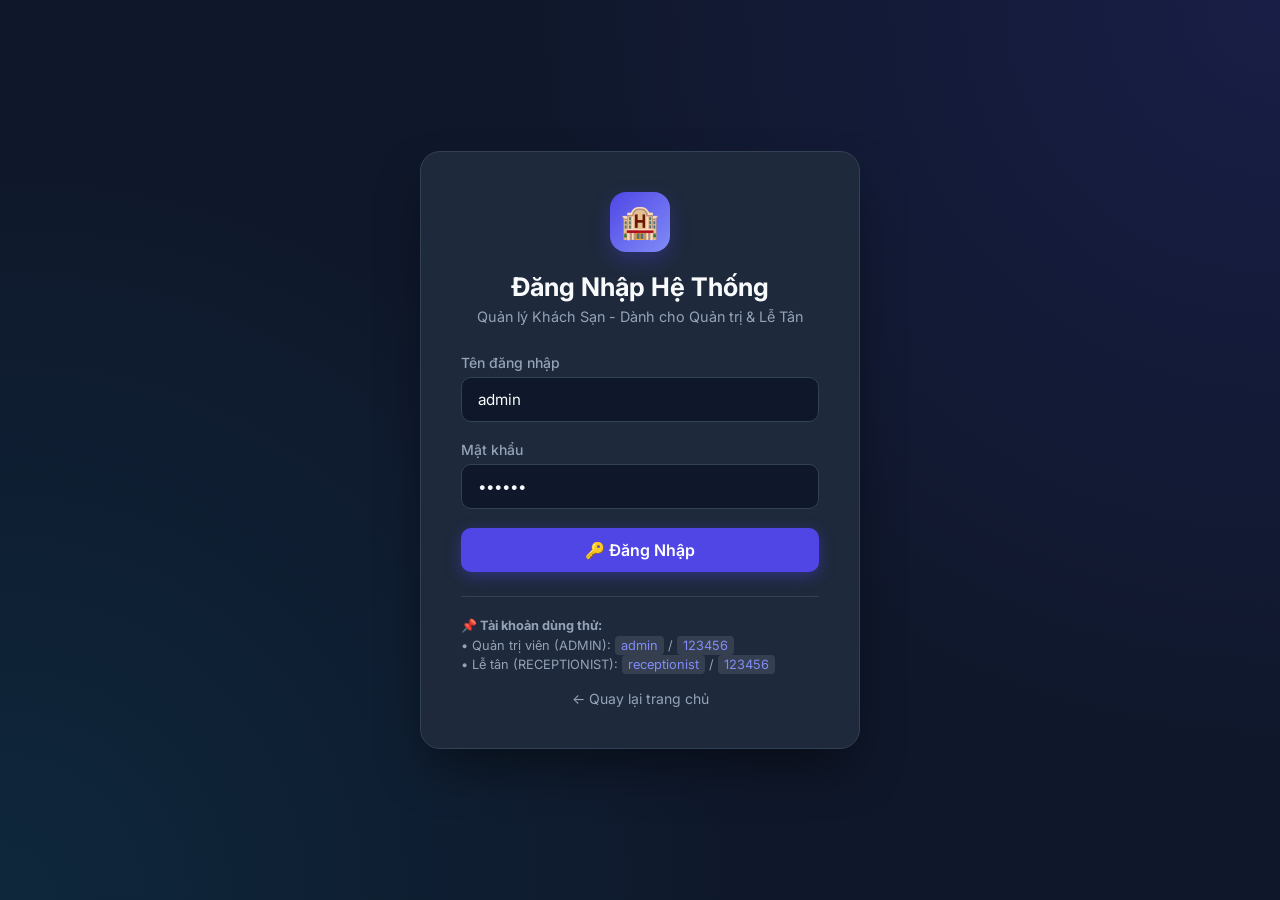
<file: hotel-management/src/main/resources/templates/login.html>
<!DOCTYPE html>
<html lang="vi" xmlns:th="http://www.thymeleaf.org">
<head>
    <meta charset="UTF-8">
    <meta name="viewport" content="width=device-width, initial-scale=1.0">
    <title>Đăng nhập - Quản lý khách sạn</title>
    <link href="https://fonts.googleapis.com/css2?family=Inter:wght@300;400;500;600;700&display=swap" rel="stylesheet">
    <style>
        :root {
            --primary: #4f46e5;
            --primary-hover: #4338ca;
            --bg-color: #0f172a;
            --card-bg: #1e293b;
            --card-border: #334155;
            --text-main: #f8fafc;
            --text-muted: #94a3b8;
            --accent-rose: #f43f5e;
        }

        * {
            box-sizing: border-box;
            margin: 0;
            padding: 0;
            font-family: 'Inter', sans-serif;
        }

        body {
            background-color: var(--bg-color);
            color: var(--text-main);
            min-height: 100vh;
            display: flex;
            align-items: center;
            justify-content: center;
            padding: 1.5rem;
            background: radial-gradient(circle at top right, rgba(79, 70, 229, 0.15), transparent 50%),
                        radial-gradient(circle at bottom left, rgba(6, 182, 212, 0.1), transparent 50%), #0f172a;
        }

        .login-card {
            background: var(--card-bg);
            border: 1px solid var(--card-border);
            border-radius: 20px;
            width: 100%;
            max-width: 440px;
            padding: 2.5rem;
            box-shadow: 0 25px 50px -12px rgba(0, 0, 0, 0.5);
            text-align: center;
        }

        .logo-icon {
            width: 60px;
            height: 60px;
            background: linear-gradient(135deg, var(--primary), #818cf8);
            border-radius: 16px;
            display: flex;
            align-items: center;
            justify-content: center;
            font-size: 32px;
            margin: 0 auto 1.2rem auto;
            box-shadow: 0 8px 20px rgba(79, 70, 229, 0.3);
        }

        .login-title {
            font-size: 1.6rem;
            font-weight: 700;
            margin-bottom: 6px;
        }

        .login-desc {
            color: var(--text-muted);
            font-size: 0.9rem;
            margin-bottom: 1.8rem;
        }

        .alert-error {
            background: rgba(244, 63, 94, 0.15);
            border: 1px solid rgba(244, 63, 94, 0.3);
            color: var(--accent-rose);
            padding: 10px 14px;
            border-radius: 10px;
            font-size: 0.875rem;
            margin-bottom: 1.2rem;
            display: none;
            text-align: left;
        }

        .form-group {
            text-align: left;
            margin-bottom: 1.2rem;
        }

        .form-group label {
            display: block;
            font-size: 0.875rem;
            font-weight: 500;
            color: var(--text-muted);
            margin-bottom: 6px;
        }

        .form-control {
            width: 100%;
            background: #0f172a;
            border: 1px solid var(--card-border);
            color: var(--text-main);
            padding: 12px 16px;
            border-radius: 10px;
            font-size: 0.95rem;
            outline: none;
            transition: border-color 0.2s;
        }

        .form-control:focus {
            border-color: var(--primary);
        }

        .btn-submit {
            width: 100%;
            background: var(--primary);
            color: #fff;
            border: none;
            padding: 12px;
            border-radius: 10px;
            font-size: 1rem;
            font-weight: 600;
            cursor: pointer;
            transition: all 0.2s;
            margin-top: 1rem;
            box-shadow: 0 4px 15px rgba(79, 70, 229, 0.4);
            display: flex;
            align-items: center;
            justify-content: center;
            gap: 8px;
        }

        .btn-submit:hover {
            background: var(--primary-hover);
        }

        .quick-hint {
            margin-top: 1.5rem;
            padding-top: 1.2rem;
            border-top: 1px solid var(--card-border);
            font-size: 0.8rem;
            color: var(--text-muted);
            text-align: left;
            line-height: 1.5;
        }

        .quick-hint code {
            background: rgba(255, 255, 255, 0.1);
            padding: 2px 6px;
            border-radius: 4px;
            color: #818cf8;
        }

        .back-link {
            display: inline-block;
            margin-top: 1rem;
            color: var(--text-muted);
            text-decoration: none;
            font-size: 0.875rem;
            transition: color 0.2s;
        }

        .back-link:hover {
            color: var(--text-main);
        }
    </style>
</head>
<body>

    <div class="login-card">
        <div class="logo-icon">🏨</div>
        <h2 class="login-title">Đăng Nhập Hệ Thống</h2>
        <p class="login-desc">Quản lý Khách Sạn - Dành cho Quản trị & Lễ Tân</p>

        <div id="loginAlert" class="alert-error"></div>

        <form id="loginForm" onsubmit="handleLogin(event)">
            <div class="form-group">
                <label for="username">Tên đăng nhập</label>
                <input type="text" id="username" class="form-control" placeholder="admin hoặc receptionist" value="admin" required>
            </div>
            <div class="form-group">
                <label for="password">Mật khẩu</label>
                <input type="password" id="password" class="form-control" placeholder="Mật khẩu" value="123456" required>
            </div>

            <button type="submit" id="submitBtn" class="btn-submit">
                🔑 Đăng Nhập
            </button>
        </form>

        <div class="quick-hint">
            <strong>📌 Tài khoản dùng thử:</strong><br>
            • Quản trị viên (ADMIN): <code>admin</code> / <code>123456</code><br>
            • Lễ tân (RECEPTIONIST): <code>receptionist</code> / <code>123456</code>
        </div>

        <a href="/" class="back-link">← Quay lại trang chủ</a>
    </div>

    <script>
        async function handleLogin(e) {
            e.preventDefault();
            const alertBox = document.getElementById("loginAlert");
            const btn = document.getElementById("submitBtn");
            
            alertBox.style.display = "none";
            btn.disabled = true;
            btn.innerHTML = "⏳ Đang xác thực...";

            const username = document.getElementById("username").value.trim();
            const password = document.getElementById("password").value;

            try {
                const response = await fetch("/api/users/login", {
                    method: "POST",
                    headers: { "Content-Type": "application/json" },
                    body: JSON.stringify({ username, password })
                });

                if (!response.ok) {
                    const err = await response.json();
                    throw new Error(err.message || "Tên đăng nhập hoặc mật khẩu không đúng!");
                }

                const user = await response.json();
                sessionStorage.setItem("currentUser", JSON.stringify(user));
                window.location.href = "/dashboard";
            } catch (err) {
                alertBox.innerText = "❌ " + err.message;
                alertBox.style.display = "block";
            } finally {
                btn.disabled = false;
                btn.innerHTML = "🔑 Đăng Nhập";
            }
        }
    </script>
</body>
</html>
</file>
